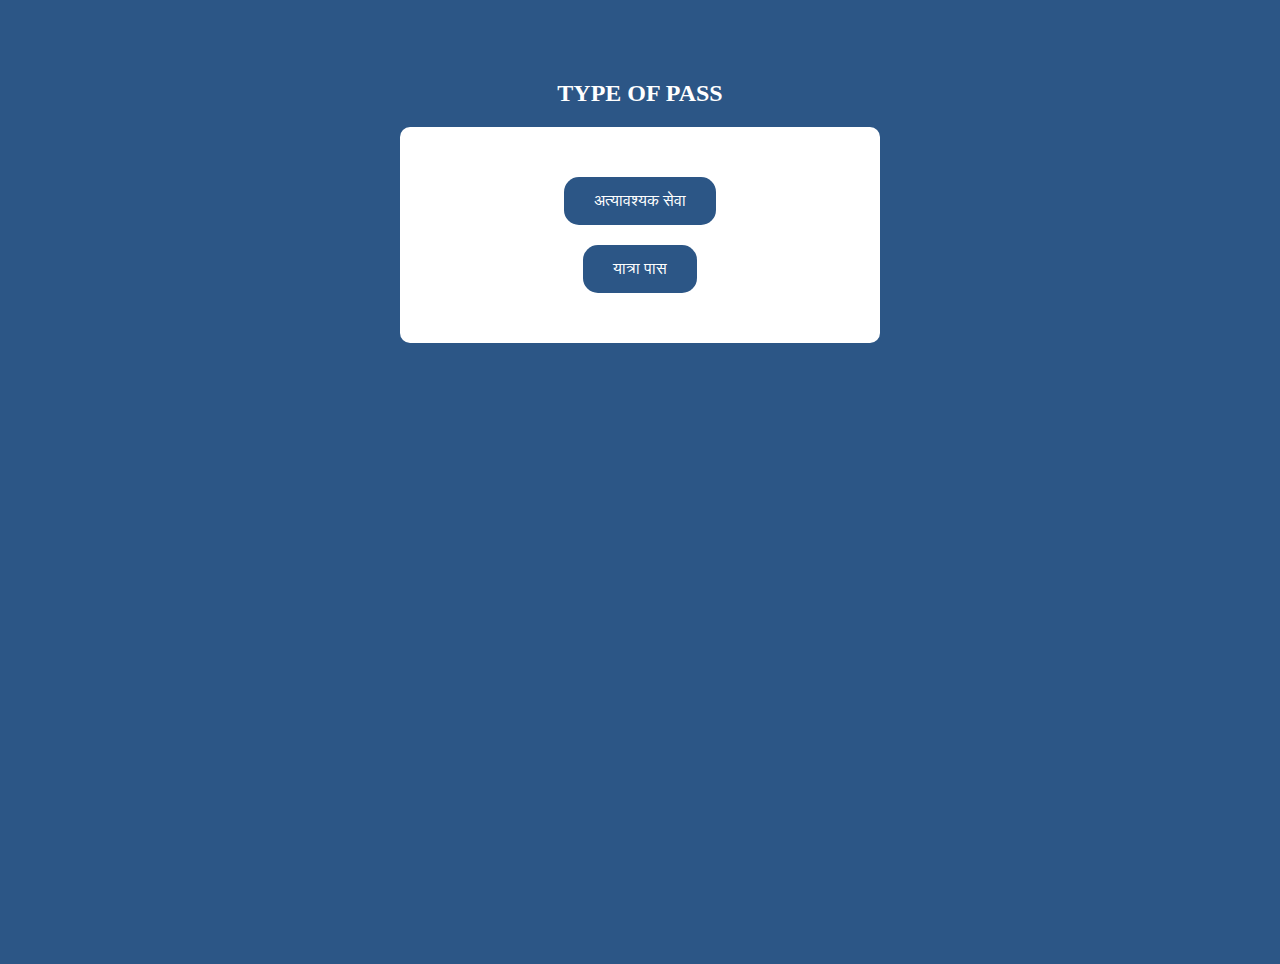
<file: apply/apply.html>
<!DOCTYPE html>
<html lang="en">
<head>
    <meta charset="UTF-8">
    <meta name="viewport" content="width=device-width, initial-scale=1.0">
    <title>Webpage with Buttons</title>
    <style>
        body {
            margin: 0;
            padding: 0;
            display: flex;
            flex-direction: column;
            align-items: center;
            justify-content:flex-start;
            margin-top: 5%;
            height: 100vh;
            background-color: #2c5686; /* Blue background */
        }

        .heading {
            font-size: 24px;
            color: #fff; /* White text color */
            margin-bottom: 20px;
        }

        .button-container {
            display: flex;
            flex-direction: column;
            align-items: center;
            background-color: #fff; /* White container background color */
            width: 80%; /* 80% width of the page */
            max-width: 400px; /* Set a maximum width for the container */
            padding: 40px; /* Padding inside the container */
            border-radius: 10px;
        }

        .button {
            padding: 15px 30px;
            background-color: #2c5686; /* Blue button background color */
            color: #fff; /* Button text color */
            border: none;
            border-radius: 15px;
            cursor: pointer;
            text-decoration: none; /* Remove underline from text */
            transition: background-color 0.3s;
            text-align: center;
            margin: 10px 0; /* Add some spacing between buttons */
        }

        .button:hover {
            background-color: #1d6fa5; /* Darker blue on hover */
        }
    </style>
</head>
<body>
    <h1 class="heading">TYPE OF PASS</h1>
    <div class="button-container">
        <a href="../passtype/emg.html" class="button">अत्यावश्यक सेवा</a>
        <a href="../passtype/Tpass.html" class="button">यात्रा पास</a>
    </div>
</body>
</html>
</file>
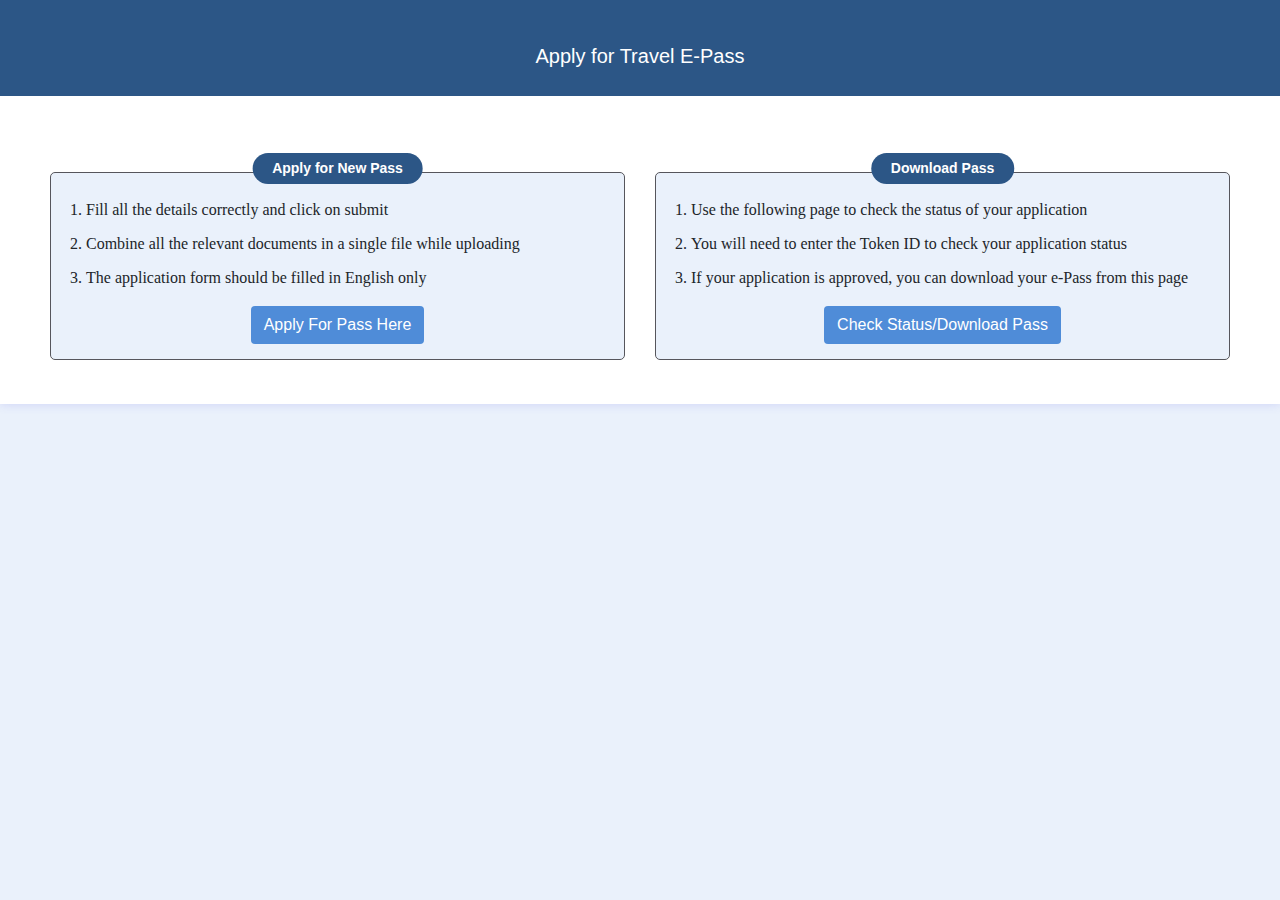
<file: apply/user.html>
<!DOCTYPE html>
<html lang="en">

<head>
    <meta charset="UTF-8">
    <meta name="viewport" content="width=device-width, initial-scale=1.0">
    <title>User</title>

    <!-- Include Bootstrap CSS -->
    <link rel="stylesheet" href="https://maxcdn.bootstrapcdn.com/bootstrap/4.5.2/css/bootstrap.min.css">

    <style>
     @media (min-width: 808px) {
    .row.text-center {
        margin-left: 20px; /* Adjust the value according to your preference */
        margin-right: 20px; /* Adjust the value according to your preference */
    }
}

@media (max-width: 767px) {
    .row.text-center {
        margin-left: 0;
        margin-right: 0;
    }
}
        ol,
        li,
        h6 {
            font-family: Calibri;
            font-size: 12pt;
            text-align: left;
        }

        html {
            background-color: #eaf1fb;
        }

        body {
            background-color: #e1efff;
            width: 100%;
            margin: 0;
            padding: 0;
        }

        #row1 {
            background-color: #2c5686;
            text-align: center;
            padding: 20px;
        }

        .custom {
            border: 1px solid #56565c;
            border-radius: 5px;
            padding: 15px;
            background-color: #eaf1fb;
            margin: 20px 0;
            position: relative;
        }

        .custom b {
            font-size: 14px;
            display: block;
            text-align: center;
            background-color: #2c5686;
            color: #fff;
            padding: 5px 20px;
            border-radius: 20px;
            position: absolute;
            top: -20px;
            left: 50%;
            transform: translateX(-50%);
        }

        .custom ol {
            list-style-type: decimal;
            padding-left: 20px;
        }

        .custom ol li {
            margin: 10px 0;
        }

        .animate__animated.animate__flash {
            animation: flash 1s infinite;
        }

        .btn:hover {
            background-color: #2c5686;
            color: #fff;
            transition: 0.3s;
        }

        .btn {
            background-color: #4f8cd8;
            color: white;
        }

        .container-fluid {
            box-shadow: 0px 0px 10px rgba(91, 84, 232, 0.2);
            background-color: white;
        }
    </style>
</head>

<body>
    <div class="container-fluid">
        
        <div class="row" id="row1">
            <div class="col-12">
                <br>
                <h5 style="color: white;">Apply for Travel E-Pass</h5>
            </div>
        </div>
        <br> <br>
        <div class="row">
           
        </div>
        <div class="row text-center">
            <div class="col-sm-12 col-lg-6 mt-2 mb-4">
                <div class="custom" id="c1">
                    <b>Apply for New Pass</b>
                    <ol>
                        <li>Fill all the details correctly and click on submit</li>
                        <li>Combine all the relevant documents in a single file while uploading</li>
                        <li>The application form should be filled in English only</li>
                      </ol>
                    <div class="maindiv">
                        <a class="btn animate__animated animate__flash" href="./apply.html" role="button">Apply For Pass Here</a>
                    </div>
                </div>
            </div>

            <div class="col-sm-12 col-lg-6 mt-2 mb-3">
                <div class="custom" id="c2">
                    <b>Download Pass</b>
                    <ol>
                        <li>Use the following page to check the status of your application</li>
                        <li>You will need to enter the Token ID to check your application status</li>
                        <li>If your application is approved, you can download your e-Pass from this page</li>
                      </ol>
                    <div class="maindiv">
                        <a class="btn" href="../download/download.html" role="button">Check Status/Download Pass</a>
                    </div>
                </div>
            </div>
        </div>

    </div>

    <!-- Include Bootstrap JS (optional) -->
    <script src="https://code.jquery.com/jquery-3.5.1.slim.min.js"></script>
    <script src="https://cdn.jsdelivr.net/npm/@popperjs/core@2.9.3/dist/umd/popper.min.js"></script>
    <script src="https://maxcdn.bootstrapcdn.com/bootstrap/4.5.2/js/bootstrap.min.js"></script>
</body>

</html>
</file>
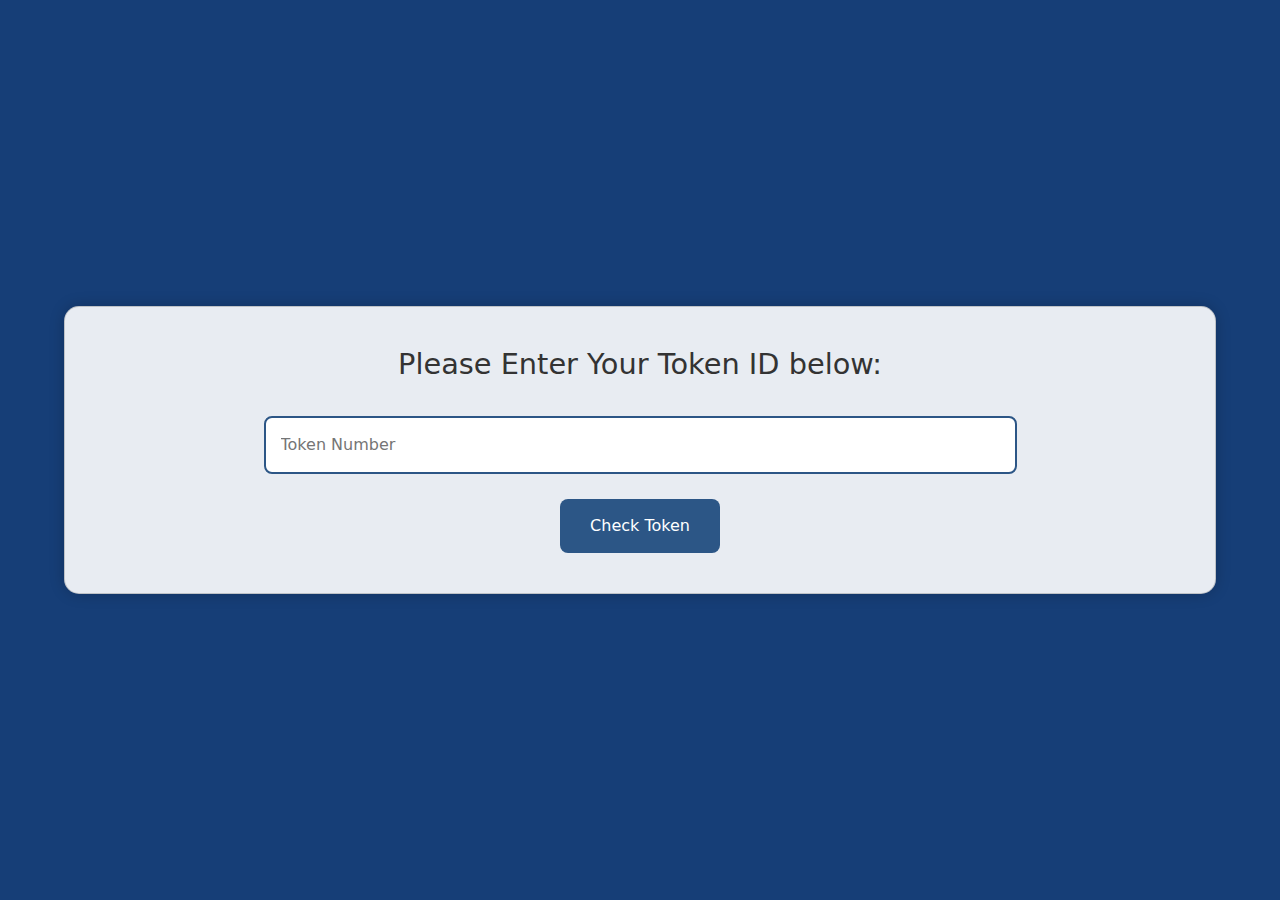
<file: download/download.html>
<!DOCTYPE html>
<html lang="en">
<head>
    <meta charset="UTF-8">
    <meta name="viewport" content="width=device-width, initial-scale=1.0">
    <title>Token Status Checker</title>
    <!-- Bootstrap CSS -->
    <link href="https://cdn.jsdelivr.net/npm/bootstrap@5.3.0/dist/css/bootstrap.min.css" rel="stylesheet">

    <style>
        body {
            margin: 0;
            padding: 0;
            height: 100vh;
            background-color: #163e77; /* Set background color */
            display: flex;
            align-items: center;
            justify-content: center;
        }

        .card {
            width: 90%;
            text-align: center;
            padding: 20px;
            background-color: rgba(255, 255, 255, 0.9);
            border-radius: 15px;
            box-shadow: 0 0 15px rgba(0, 0, 0, 0.2);
            overflow: hidden;
            position: relative;
        }

        .container-fluid {
            width: 70%;
            margin: 20px auto;
        }

        h1 {
            font-size: 1.8em;
            color: #333;
            margin-bottom: 20px;
        }

        .container-row {
            display: flex;
            justify-content: center;
            align-items: center;
            flex-direction: column;
            width: 100%;
        }

        input[type="text"] {
            padding: 15px;
            margin: 15px;
            border: 2px solid #2c5686;
            border-radius: 8px;
            width: 100%;
        }

        input[type="button"] {
            background-color: #2c5686;
            color: white;
            border: none;
            border-radius: 8px;
            padding: 15px 30px;
            cursor: pointer;
            margin-top: 10px;
        }

        input[type="button"]:hover {
            background-color: #1d6fa5;
        }

        #tokenStatus {
            font-size: 1.5em;
            font-weight: bold;
            margin-top: 20px;
        }

        @media (max-width: 768px) {
            .card {
                width: 100%;
            }

            h1 {
                font-size: 1.5em;
            }

            input[type="text"] {
                padding: 10px;
                margin: 10px;
            }

            input[type="button"] {
                padding: 10px 20px;
            }
        }
    </style>
</head>
<body>

    <div class="card">

        <div class="container-fluid">

            <h1>Please Enter Your Token ID below:</h1>
            <div id="tokenStatus" class="container-row" style="background-color: #e3ebf6;">
                <!-- Token status will be displayed here -->
            </div>
            <div class="container-row">
                <input type="text" id="token" placeholder="Token Number" required>
                <input type="button" value="Check Token" id="checkTokenButton">
            </div>

        </div>

    </div>

    <script src="https://code.jquery.com/jquery-3.5.1.slim.min.js"></script>
    <script src="https://cdn.jsdelivr.net/npm/@popperjs/core@2.11.6/dist/umd/popper.min.js"></script>
    <script src="https://cdn.jsdelivr.net/npm/bootstrap@5.3.0/dist/js/bootstrap.min.js"></script>
    <script>
        document.getElementById("checkTokenButton").addEventListener("click", function () {
            var token = document.getElementById("token").value;
            var tokenStatusElement = document.getElementById("tokenStatus");
        
            if (token.trim() === '') {
                tokenStatusElement.innerHTML = "Please enter a token.";
                return;
            }
        
            // Make an AJAX request to check the token
            var xhr = new XMLHttpRequest();
            xhr.open('GET', 'download.php?token=' + token, true);
        
            xhr.onload = function () {
                if (xhr.status === 200) {
                    tokenStatusElement.innerHTML = xhr.responseText;
                } else {
                    console.log("HTTP Status: " + xhr.status);
                    console.log("Response: " + xhr.responseText); // Log the response
                    tokenStatusElement.innerHTML = "Error checking the token.";
                }
            };
        
            xhr.send();
        });
    </script>

</body>
</html>
</file>
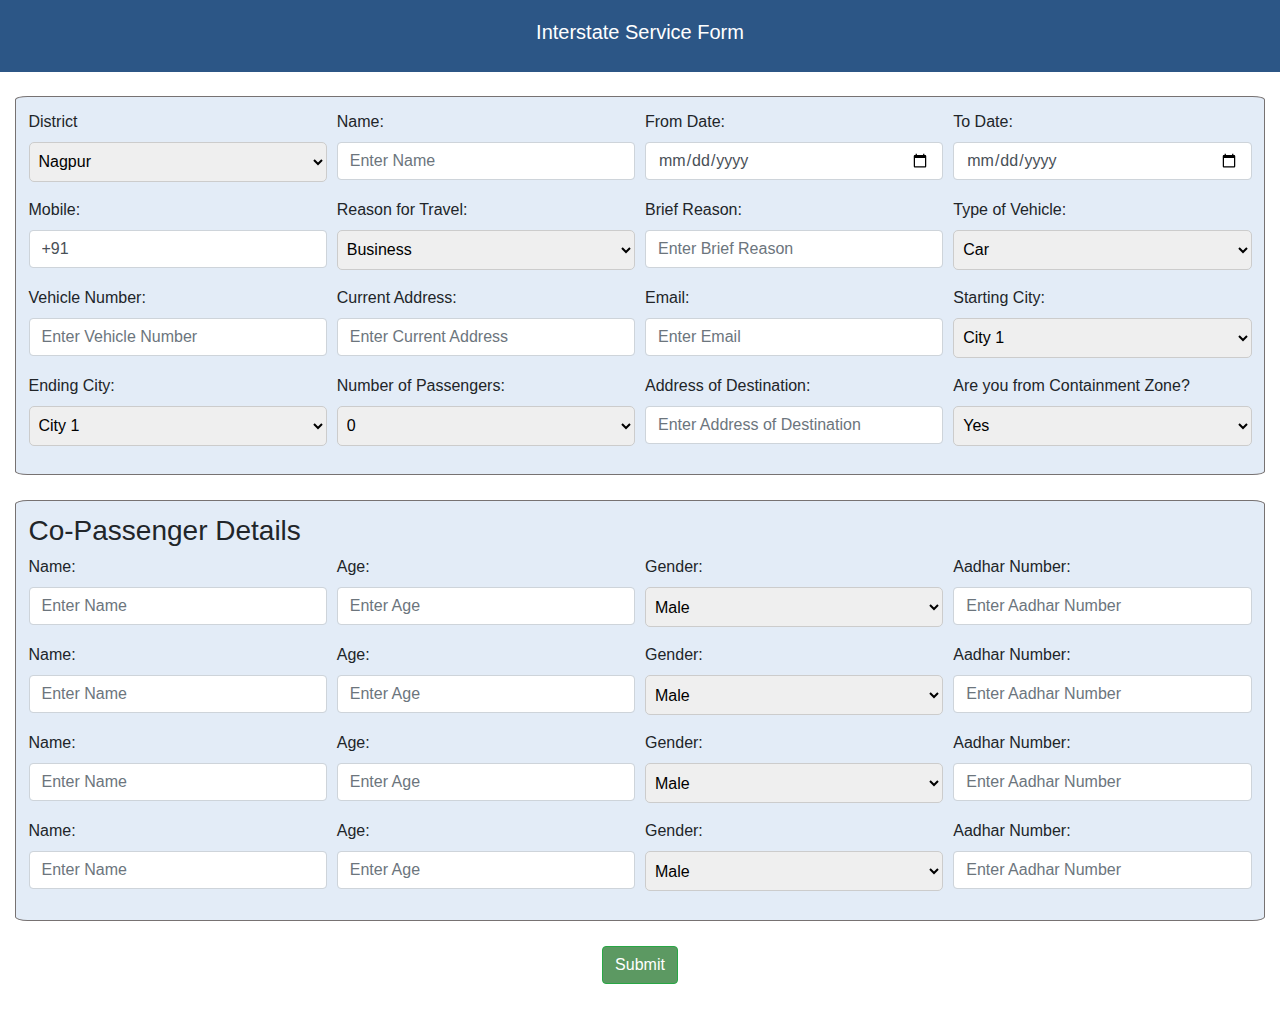
<file: form/n1.html>
<!DOCTYPE html>
<html lang="en">

<head>
    <meta charset="UTF-8">
    <meta name="viewport" content="width=device-width, initial-scale=1.0">
    <title>User</title>

    <!-- Include Bootstrap CSS -->
    <link rel="stylesheet" href="https://maxcdn.bootstrapcdn.com/bootstrap/4.5.2/css/bootstrap.min.css">

    <style>
        /* Apply consistent styling for select and input elements */
        select,
        input,
        textarea {
            width: 100%;
            height: 40px;
            padding: 5px;
            border: 1px solid #ccc;
            border-radius: 5px;
            font-size: 16px;
            text-align: left;
        }

        ol,
        li,
        h6 {
            font-family: Calibri;
            font-size: 12pt;
            text-align: left;
        }

        html {
            background-color: #eaf1fb;
        }

        body {
            background-color: #e1efff;
            width: 100%;
            margin: 0;
            padding: 0;
        }

        #row1 {
            background-color: #2c5686;
            text-align: center;
            padding: 20px;
        }

        .custom {
            border: 1px solid #56565c;
            border-radius: 5px;
            padding: 15px;
            background-color: #eaf1fb;
            margin: 20px 0;
            position: relative;
        }

        .custom b {
            font-size: 14px;
            display: block;
            text-align: center;
            background-color: #2c5686;
            color: #fff;
            padding: 5px 20px;
            border-radius: 20px;
            position: absolute;
            top: -20px;
            left: 50%;
            transform: translateX(-50%);
        }

        .custom ol {
            list-style-type: decimal;
            padding-left: 20px;
        }

        .custom ol li {
            margin: 10px 0;
        }

        .animate__animated.animate__flash {
            animation: flash 1s infinite;
        }

        .btn:hover {
            background-color: #ed1405;
            color: #fff;
            transition: 0.3s;
        }

        .btn {
            background-color: #5c9962;
            color: white;
        }

        .container-fluid {
            box-shadow: 0px 0px 10px rgba(91, 84, 232, 0.2);
            background-color: white;
        }

        .form-section {
            margin-left: 0%;
            margin-right: 0%;
            margin-bottom: 2%;
            border: 1px solid rgb(119, 114, 114);
            background-color: #e3ecf7;
            padding: 1%;
            border-radius: 1%;
        }

        /* 4-column grid layout on larger screens */
        @media (min-width: 992px) {
            .form-group .mb-3 {
                flex: 0 0 22%;
                max-width: 22%;
            }
        }

    </style>
</head>

<body>
    <div class="container-fluid">
        <div class="row" id="row1">
            <div class="col-12">
                <h5 style="color: white;">Interstate Service Form</h5>
            </div>
        </div>
        <br>
        <div class="form-section">
            <form action="n1.php" method="POST">
                <div class="form-row">
                    <!-- First Column -->
                    <div class="form-group col-md-3">
                        <label for="district" class="form-label">District</label>
                        <select id="district" name="district" class="form-select">
                            <option value="nagpur">Nagpur</option>
                            <option value="pune">Pune</option>
                            <!-- Add more district options -->
                        </select>
                    </div>
                    <!-- Second Column -->
                    <div class="form-group col-md-3">
                        <label for="name" class="form-label">Name:</label>
                        <input type="text" name="name" id="name" class="form-control" placeholder="Enter Name">
                    </div>
                    <!-- Third Column -->
                    <div class="form-group col-md-3">
                        <label for="from_date" class="form-label">From Date:</label>
                        <input type="date" name="from_date" id="from_date" class="form-control">
                    </div>
                    <!-- Fourth Column -->
                    <div class="form-group col-md-3">
                        <label for="to_date" class="form-label">To Date:</label>
                        <input type="date" name="to_date" id="to_date" class="form-control">
                    </div>
                </div>

                <!-- Second Row -->
                <div class="form-row">
                    <div class="form-group col-md-3">
                        <label for="mobile" class="form-label">Mobile:</label>
                        <input type="tel" name="mobile" id="mobile" class="form-control" placeholder="+91" value="+91">
                    </div>
                    <div class="form-group col-md-3">
                        <label for="reason_for_travel" class="form-label">Reason for Travel:</label>
                        <select name="reason_for_travel" id="reason_for_travel" class="form-select">
                            <option value="business">Business</option>
                            <option value="medical">Medical</option>
                            <option value="personal">Personal</option>
                        </select>
                    </div>
                    <div class="form-group col-md-3">
                        <label for="brief_reason" class="form-label">Brief Reason:</label>
                        <input type="text" name="brief_reason" id="brief_reason" class="form-control" placeholder="Enter Brief Reason">
                    </div>
                    <div class="form-group col-md-3">
                        <label for="type_of_vehicle" class="form-label">Type of Vehicle:</label>
                        <select name="type_of_vehicle" id="type_of_vehicle" class="form-select">
                            <option value="car">Car</option>
                            <option value="bike">Bike</option>
                            <option value="bus">Bus</option>
                        </select>
                    </div>
                </div>

                <!-- Third Row -->
                <div class="form-row">
                    <div class="form-group col-md-3">
                        <label for="vehicle_num" class="form-label">Vehicle Number:</label>
                        <input type="text" name="vehicle_num" id="vehicle_num" class="form-control" placeholder="Enter Vehicle Number">
                    </div>
                    <div class="form-group col-md-3">
                        <label for="current_address" class="form-label">Current Address:</label>
                        <input type="text" name="current_address" id="current_address" class="form-control" placeholder="Enter Current Address">
                    </div>
                    <div class="form-group col-md-3">
                        <label for="email" class="form-label">Email:</label>
                        <input type="email" name="email" id="email" class="form-control" placeholder="Enter Email">
                    </div>
                    <div class="form-group col-md-3">
                        <label for="starting_city" class="form-label">Starting City:</label>
                        <select name="starting_city" id="starting_city" class="form-select">
                            <option value="city1">City 1</option>
                            <option value="city2">City 2</option>
                            <option value="city3">City 3</option>
                        </select>
                    </div>
                </div>

                <!-- Fourth Row -->
                <div class="form-row">
                    <div class="form-group col-md-3">
                        <label for="ending_city" class="form-label">Ending City:</label>
                        <select name="ending_city" id="ending_city" class="form-select">
                            <option value="city1">City 1</option>
                            <option value="city2">City 2</option>
                            <option value="city3">City 3</option>
                        </select>
                    </div>
                    <div class="form-group col-md-3">
                        <label for="num_of_passengers" class="form-label">Number of Passengers:</label>
                        <select name="num_of_passengers" id="num_of_passengers" class="form-select">
                            <option value="0">0</option>
                            <option value="1">1</option>
                            <option value="2">2</option>
                            <option value="3">3</option>
                            <option value="4">4</option>
                        </select>
                    </div>
                    <div class="form-group col-md-3">
                        <label for="address_of_destination" class="form-label">Address of Destination:</label>
                        <input type="text" name="address_of_destination" id="address_of_destination" class="form-control" placeholder="Enter Address of Destination">
                    </div>
                    <div class="form-group col-md-3">
                        <label for="containment_zone" class="form-label">Are you from Containment Zone?</label>
                        <select name="containment_zone" id="containment_zone" class="form-select">
                            <option value="yes">Yes</option>
                            <option value="no">No</option>
                        </select>
                    </div>
                </div>
            </form>
            </div>
            <div class="form-section">
                <!-- Co-Passenger Details -->
                <h3 class="center-heading">Co-Passenger Details</h3>

                <!-- Co-Passenger Row 1 -->
                <div class="form-row">
                    <div class="form-group col-md-3">
                        <label for="passenger1_name" class="form-label">Name:</label>
                        <input type="text" name="passenger1_name" id="passenger1_name" class="form-control" placeholder="Enter Name">
                    </div>
                    <div class="form-group col-md-3">
                        <label for="passenger1_age" class="form-label">Age:</label>
                        <input type="number" name="passenger1_age" id="passenger1_age" class="form-control" placeholder="Enter Age">
                    </div>
                    <div class="form-group col-md-3">
                        <label for="passenger1_gender" class="form-label">Gender:</label>
                        <select name="passenger1_gender" id="passenger1_gender" class="form-select">
                            <option value="male">Male</option>
                            <option value="female">Female</option>
                            <option value="other">Other</option>
                        </select>
                    </div>
                    <div class="form-group col-md-3">
                        <label for="passenger1_aadhar" class="form-label">Aadhar Number:</label>
                        <input type="text" name="passenger1_aadhar" id="passenger1_aadhar" class="form-control" placeholder="Enter Aadhar Number">
                    </div>
                </div>

                <!-- Co-Passenger Row 2 -->
                <div class="form-row">
                    <div class="form-group col-md-3">
                        <label for="passenger2_name" class="form-label">Name:</label>
                        <input type="text" name="passenger2_name" id="passenger2_name" class="form-control" placeholder="Enter Name">
                    </div>
                    <div class="form-group col-md-3">
                        <label for="passenger2_age" class="form-label">Age:</label>
                        <input type="number" name="passenger2_age" id="passenger2_age" class="form-control" placeholder="Enter Age">
                    </div>
                    <div class="form-group col-md-3">
                        <label for="passenger2_gender" class="form-label">Gender:</label>
                        <select name="passenger2_gender" id="passenger2_gender" class="form-select">
                            <option value="male">Male</option>
                            <option value="female">Female</option>
                            <option value="other">Other</option>
                        </select>
                    </div>
                    <div class="form-group col-md-3">
                        <label for="passenger2_aadhar" class="form-label">Aadhar Number:</label>
                        <input type="text" name="passenger2_aadhar" id="passenger2_aadhar" class="form-control" placeholder="Enter Aadhar Number">
                    </div>
                </div>

                <!-- Co-Passenger Row 3 -->
                <div class="form-row">
                    <div class="form-group col-md-3">
                        <label for="passenger3_name" class="form-label">Name:</label>
                        <input type="text" name="passenger3_name" id="passenger3_name" class="form-control" placeholder="Enter Name">
                    </div>
                    <div class="form-group col-md-3">
                        <label for="passenger3_age" class="form-label">Age:</label>
                        <input type="number" name="passenger3_age" id="passenger3_age" class="form-control" placeholder="Enter Age">
                    </div>
                    <div class="form-group col-md-3">
                        <label for="passenger3_gender" class="form-label">Gender:</label>
                        <select name="passenger3_gender" id="passenger3_gender" class="form-select">
                            <option value="male">Male</option>
                            <option value="female">Female</option>
                            <option value="other">Other</option>
                        </select>
                    </div>
                    <div class="form-group col-md-3">
                        <label for="passenger3_aadhar" class="form-label">Aadhar Number:</label>
                        <input type="text" name="passenger3_aadhar" id="passenger3_aadhar" class="form-control" placeholder="Enter Aadhar Number">
                    </div>
                </div>

                <!-- Co-Passenger Row 4 -->
                <div class="form-row">
                    <div class="form-group col-md-3">
                        <label for="passenger4_name" class="form-label">Name:</label>
                        <input type="text" name="passenger4_name" id="passenger4_name" class="form-control" placeholder="Enter Name">
                    </div>
                    <div class="form-group col-md-3">
                        <label for="passenger4_age" class="form-label">Age:</label>
                        <input type="number" name="passenger4_age" id="passenger4_age" class="form-control" placeholder="Enter Age">
                    </div>
                    <div class="form-group col-md-3">
                        <label for="passenger4_gender" class="form-label">Gender:</label>
                        <select name="passenger4_gender" id="passenger4_gender" class="form-select">
                            <option value="male">Male</option>
                            <option value="female">Female</option>
                            <option value="other">Other</option>
                        </select>
                    </div>
                    <div class="form-group col-md-3">
                        <label for="passenger4_aadhar" class="form-label">Aadhar Number:</label>
                        <input type="text" name="passenger4_aadhar" id="passenger4_aadhar" class="form-control" placeholder="Enter Aadhar Number">
                    </div>
                </div>

                
            </form>
          
        </div>
        <div class="text-center" method="POST">
            <button type="submit" class="btn btn-success btn-submit" id="submit">Submit</button>
        </div>
        <br> <br>
       

        <!-- Include Bootstrap JS (optional) -->
        <script src="https://code.jquery.com/jquery-3.5.1.slim.min.js"></script>
        <script src="https://cdn.jsdelivr.net/npm/@popperjs/core@2.9.3/dist/umd/popper.min.js"></script>
        <script src="https://maxcdn.bootstrapcdn.com/bootstrap/4.5.2/js/bootstrap.min.js"></script>

    </body>

</html>
</file>
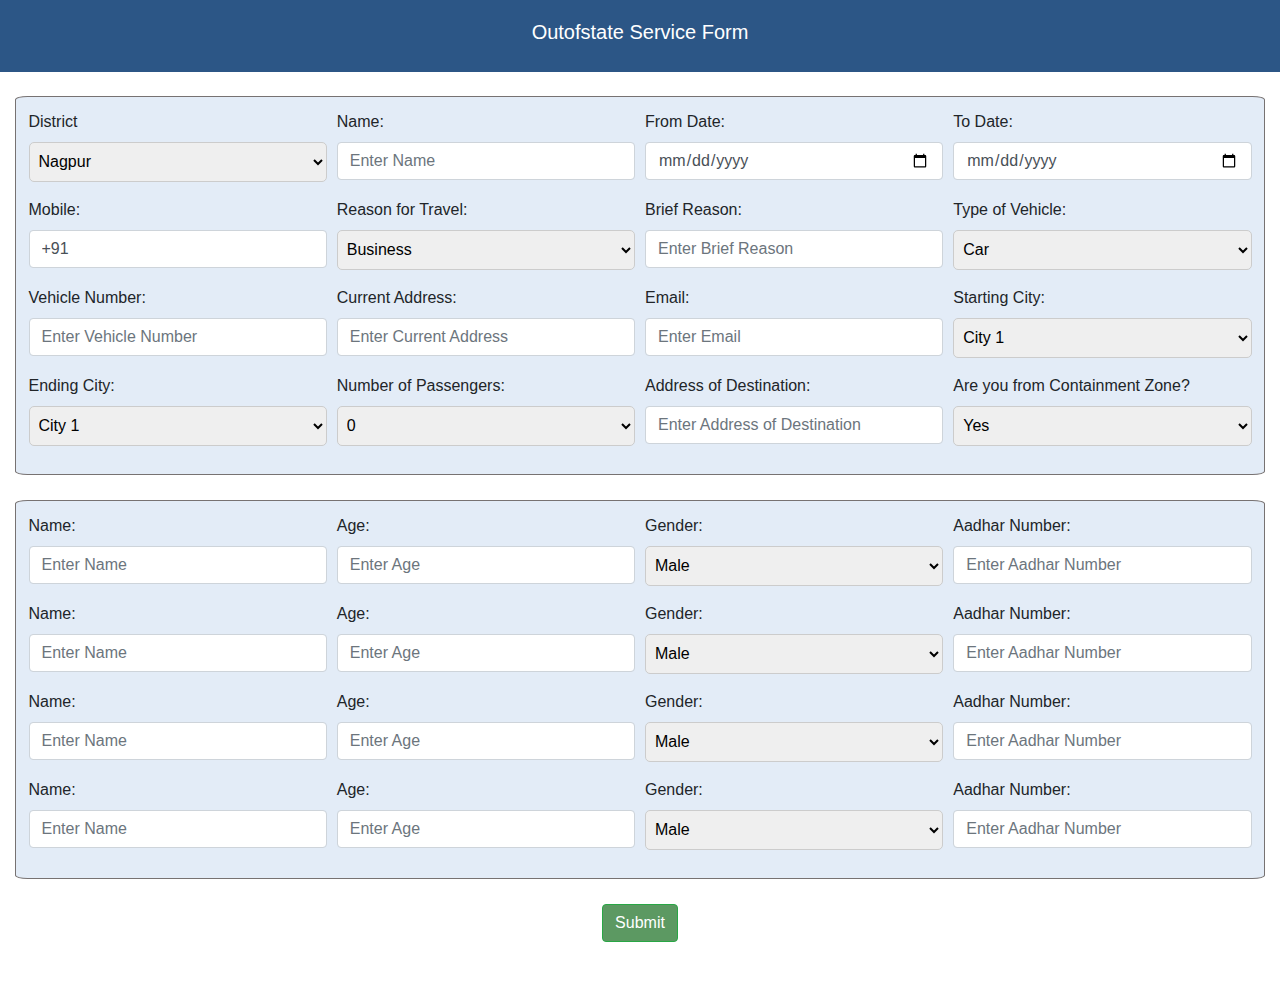
<file: form/y1.html>
<!DOCTYPE html>
<html lang="en">

<head>
    <meta charset="UTF-8">
    <meta name="viewport" content="width=device-width, initial-scale=1.0">
    <title>User</title>

    <!-- Include Bootstrap CSS -->
    <link rel="stylesheet" href="https://maxcdn.bootstrapcdn.com/bootstrap/4.5.2/css/bootstrap.min.css">

    <style>
        /* Apply consistent styling for select and input elements */
        select,
        input,
        textarea {
            width: 100%;
            height: 40px;
            padding: 5px;
            border: 1px solid #ccc;
            border-radius: 5px;
            font-size: 16px;
            text-align: left;
        }

        ol,
        li,
        h6 {
            font-family: Calibri;
            font-size: 12pt;
            text-align: left;
        }

        html {
            background-color: #eaf1fb;
        }

        body {
            background-color: #e1efff;
            width: 100%;
            margin: 0;
            padding: 0;
        }

        #row1 {
            background-color: #2c5686;
            text-align: center;
            padding: 20px;
        }

        .custom {
            border: 1px solid #56565c;
            border-radius: 5px;
            padding: 15px;
            background-color: #eaf1fb;
            margin: 20px 0;
            position: relative;
        }

        .custom b {
            font-size: 14px;
            display: block;
            text-align: center;
            background-color: #2c5686;
            color: #fff;
            padding: 5px 20px;
            border-radius: 20px;
            position: absolute;
            top: -20px;
            left: 50%;
            transform: translateX(-50%);
        }

        .custom ol {
            list-style-type: decimal;
            padding-left: 20px;
        }

        .custom ol li {
            margin: 10px 0;
        }

        .animate__animated.animate__flash {
            animation: flash 1s infinite;
        }

        .btn:hover {
            background-color: #ed1405;
            color: #fff;
            transition: 0.3s;
        }

        .btn {
            background-color: #5c9962;
            color: white;
        }

        .container-fluid {
            box-shadow: 0px 0px 10px rgba(91, 84, 232, 0.2);
            background-color: white;
        }

        .form-section {
            margin-left: 0%;
            margin-right: 0%;
            margin-bottom: 2%;
            border: 1px solid rgb(119, 114, 114);
            background-color: #e3ecf7;
            padding: 1%;
            border-radius: 1%;
        }

    </style>
</head>

<body>
    <div class="container-fluid">
        <div class="row" id="row1">
            <div class="col-12">
                <h5 style="color: white;">Outofstate Service Form</h5>
            </div>
        </div>
        <br>
        <div class="form-section">
           
        <form action="y1.php" method="POST">
            <!-- First Row -->
            <div class="form-row">
                <div class="form-group col-md-3">
                    <label for="district" class="form-label">District</label>
                    <select id="district" name="district" class="form-select">
                        <option value="nagpur">Nagpur</option>
                        <option value="pune">Pune</option>
                        <!-- Add more district options -->
                    </select>
                </div>
                <div class="form-group col-md-3">
                    <label for="name" class="form-label">Name:</label>
                    <input type="text" name="name" id="name" class="form-control" placeholder="Enter Name">
                </div>
                <div class="form-group col-md-3">
                    <label for="from_date" class="form-label">From Date:</label>
                    <input type="date" name="from_date" id="from_date" class="form-control">
                </div>
                <div class="form-group col-md-3">
                    <label for="to_date" class="form-label">To Date:</label>
                    <input type="date" name="to_date" id="to_date" class="form-control">
                </div>
            </div>

            <!-- Second Row -->
            <div class="form-row">
                <div class="form-group col-md-3">
                    <label for="mobile" class="form-label">Mobile:</label>
                    <input type="tel" name="mobile" id="mobile" class="form-control" placeholder="+91" value="+91">
                </div>
                <div class="form-group col-md-3">
                    <label for="reason_for_travel" class="form-label">Reason for Travel:</label>
                    <select name="reason_for_travel" id="reason_for_travel" class="form-select">
                        <option value="business">Business</option>
                        <option value="medical">Medical</option>
                        <option value="personal">Personal</option>
                    </select>
                </div>
                <div class="form-group col-md-3">
                    <label for="brief_reason" class="form-label">Brief Reason:</label>
                    <input type="text" name="brief_reason" id="brief_reason" class="form-control" placeholder="Enter Brief Reason">
                </div>
                <div class="form-group col-md-3">
                    <label for="type_of_vehicle" class="form-label">Type of Vehicle:</label>
                    <select name="type_of_vehicle" id="type_of_vehicle" class="form-select">
                        <option value="car">Car</option>
                        <option value="bike">Bike</option>
                        <option value="bus">Bus</option>
                    </select>
                </div>
            </div>

            <!-- Third Row -->
            <div class="form-row">
                <div class="form-group col-md-3">
                    <label for="vehicle_num" class="form-label">Vehicle Number:</label>
                    <input type="text" name="vehicle_num" id="vehicle_num" class="form-control" placeholder="Enter Vehicle Number">
                </div>
                <div class="form-group col-md-3">
                    <label for="current_address" class="form-label">Current Address:</label>
                    <input type="text" name="current_address" id="current_address" class="form-control" placeholder="Enter Current Address">
                </div>
                <div class="form-group col-md-3">
                    <label for="email" class="form-label">Email:</label>
                    <input type="email" name="email" id="email" class="form-control" placeholder="Enter Email">
                </div>
                <div class="form-group col-md-3">
                    <label for="starting_city" class="form-label">Starting City:</label>
                    <select name="starting_city" id="starting_city" class="form-select">
                        <option value="city1">City 1</option>
                        <option value="city2">City 2</option>
                        <option value="city3">City 3</option>
                    </select>
                </div>
            </div>

            <!-- Fourth Row -->
            <div class="form-row">
                <div class="form-group col-md-3">
                    <label for="ending_city" class="form-label">Ending City:</label>
                    <select name="ending_city" id="ending_city" class="form-select">
                        <option value="city1">City 1</option>
                        <option value="city2">City 2</option>
                        <option value="city3">City 3</option>
                    </select>
                </div>
                <div class="form-group col-md-3">
                    <label for="num_of_passengers" class="form-label">Number of Passengers:</label>
                    <select name="num_of_passengers" id="num_of_passengers" class="form-select">
                        <option value="0">0</option>
                        <option value="1">1</option>
                        <option value="2">2</option>
                        <option value="3">3</option>
                        <option value="4">4</option>
                    </select>
                </div>
                <div class="form-group col-md-3">
                    <label for="address_of_destination" class="form-label">Address of Destination:</label>
                    <input type="text" name="address_of_destination" id="address_of_destination" class="form-control" placeholder="Enter Address of Destination">
                </div>
                <div class="form-group col-md-3">
                    <label for="containment_zone" class="form-label">Are you from Containment Zone?</label>
                    <select name="containment_zone" id="containment_zone" class="form-select">
                        <option value="yes">Yes</option>
                        <option value="no">No</option>
                    </select>
                </div>
            </div>
        </div>
            <!-- Co-Passenger Details -->
            <div class="form-section">
                <!-- Co-Passenger Row 1 -->
<div class="form-row">
    <div class="form-group col-md-3">
        <label for="passenger1_name" class="form-label">Name:</label>
        <input type="text" name="passenger1_name" id="passenger1_name" class="form-control" placeholder="Enter Name">
    </div>
    <div class="form-group col-md-3">
        <label for="passenger1_age" class="form-label">Age:</label>
        <input type="number" name="passenger1_age" id="passenger1_age" class="form-control" placeholder="Enter Age">
    </div>
    <div class="form-group col-md-3">
        <label for="passenger1_gender" class="form-label">Gender:</label>
        <select name="passenger1_gender" id="passenger1_gender" class="form-select">
            <option value="male">Male</option>
            <option value="female">Female</option>
            <option value="other">Other</option>
        </select>
    </div>
    <div class="form-group col-md-3">
        <label for="passenger1_aadhar" class="form-label">Aadhar Number:</label>
        <input type="text" name="passenger1_aadhar" id="passenger1_aadhar" class="form-control" placeholder="Enter Aadhar Number">
    </div>
</div>

<!-- Co-Passenger Row 2 -->
<div class="form-row">
    <div class="form-group col-md-3">
        <label for="passenger2_name" class="form-label">Name:</label>
        <input type="text" name="passenger2_name" id="passenger2_name" class="form-control" placeholder="Enter Name">
    </div>
    <div class="form-group col-md-3">
        <label for="passenger2_age" class="form-label">Age:</label>
        <input type="number" name="passenger2_age" id="passenger2_age" class="form-control" placeholder="Enter Age">
    </div>
    <div class="form-group col-md-3">
        <label for="passenger2_gender" class="form-label">Gender:</label>
        <select name="passenger2_gender" id="passenger2_gender" class="form-select">
            <option value="male">Male</option>
            <option value="female">Female</option>
            <option value="other">Other</option>
        </select>
    </div>
    <div class="form-group col-md-3">
        <label for="passenger2_aadhar" class="form-label">Aadhar Number:</label>
        <input type="text" name="passenger2_aadhar" id="passenger2_aadhar" class="form-control" placeholder="Enter Aadhar Number">
    </div>
</div>

<!-- Co-Passenger Row 3 -->
<div class="form-row">
    <div class="form-group col-md-3">
        <label for="passenger3_name" class="form-label">Name:</label>
        <input type="text" name="passenger3_name" id="passenger3_name" class="form-control" placeholder="Enter Name">
    </div>
    <div class="form-group col-md-3">
        <label for="passenger3_age" class="form-label">Age:</label>
        <input type="number" name="passenger3_age" id="passenger3_age" class="form-control" placeholder="Enter Age">
    </div>
    <div class="form-group col-md-3">
        <label for="passenger3_gender" class="form-label">Gender:</label>
        <select name="passenger3_gender" id="passenger3_gender" class="form-select">
            <option value="male">Male</option>
            <option value="female">Female</option>
            <option value="other">Other</option>
        </select>
    </div>
    <div class="form-group col-md-3">
        <label for="passenger3_aadhar" class="form-label">Aadhar Number:</label>
        <input type="text" name="passenger3_aadhar" id="passenger3_aadhar" class="form-control" placeholder="Enter Aadhar Number">
    </div>
</div>

<!-- Co-Passenger Row 4 -->
<div class="form-row">
    <div class="form-group col-md-3">
        <label for="passenger4_name" class="form-label">Name:</label>
        <input type="text" name="passenger4_name" id="passenger4_name" class="form-control" placeholder="Enter Name">
    </div>
    <div class="form-group col-md-3">
        <label for="passenger4_age" class="form-label">Age:</label>
        <input type="number" name="passenger4_age" id="passenger4_age" class="form-control" placeholder="Enter Age">
    </div>
    <div class="form-group col-md-3">
        <label for="passenger4_gender" class="form-label">Gender:</label>
        <select name="passenger4_gender" id="passenger4_gender" class="form-select">
            <option value="male">Male</option>
            <option value="female">Female</option>
            <option value="other">Other</option>
        </select>
    </div>
    <div class="form-group col-md-3">
        <label for="passenger4_aadhar" class="form-label">Aadhar Number:</label>
        <input type="text" name="passenger4_aadhar" id="passenger4_aadhar" class="form-control" placeholder="Enter Aadhar Number">
    </div>
</div>

            </div>

            <div class="text-center">
                <button type="submit" class="btn btn-success btn-submit" id="submit">Submit</button>
            </div>
        </form>
        <br> <br>

        <!-- Include Bootstrap JS (optional) -->
        <script src="https://code.jquery.com/jquery-3.5.1.slim.min.js"></script>
        <script src="https://cdn.jsdelivr.net/npm/@popperjs/core@2.9.3/dist/umd/popper.min.js"></script>
        <script src="https://maxcdn.bootstrapcdn.com/bootstrap/4.5.2/js/bootstrap.min.js"></script>
    </body>

</html>
</file>
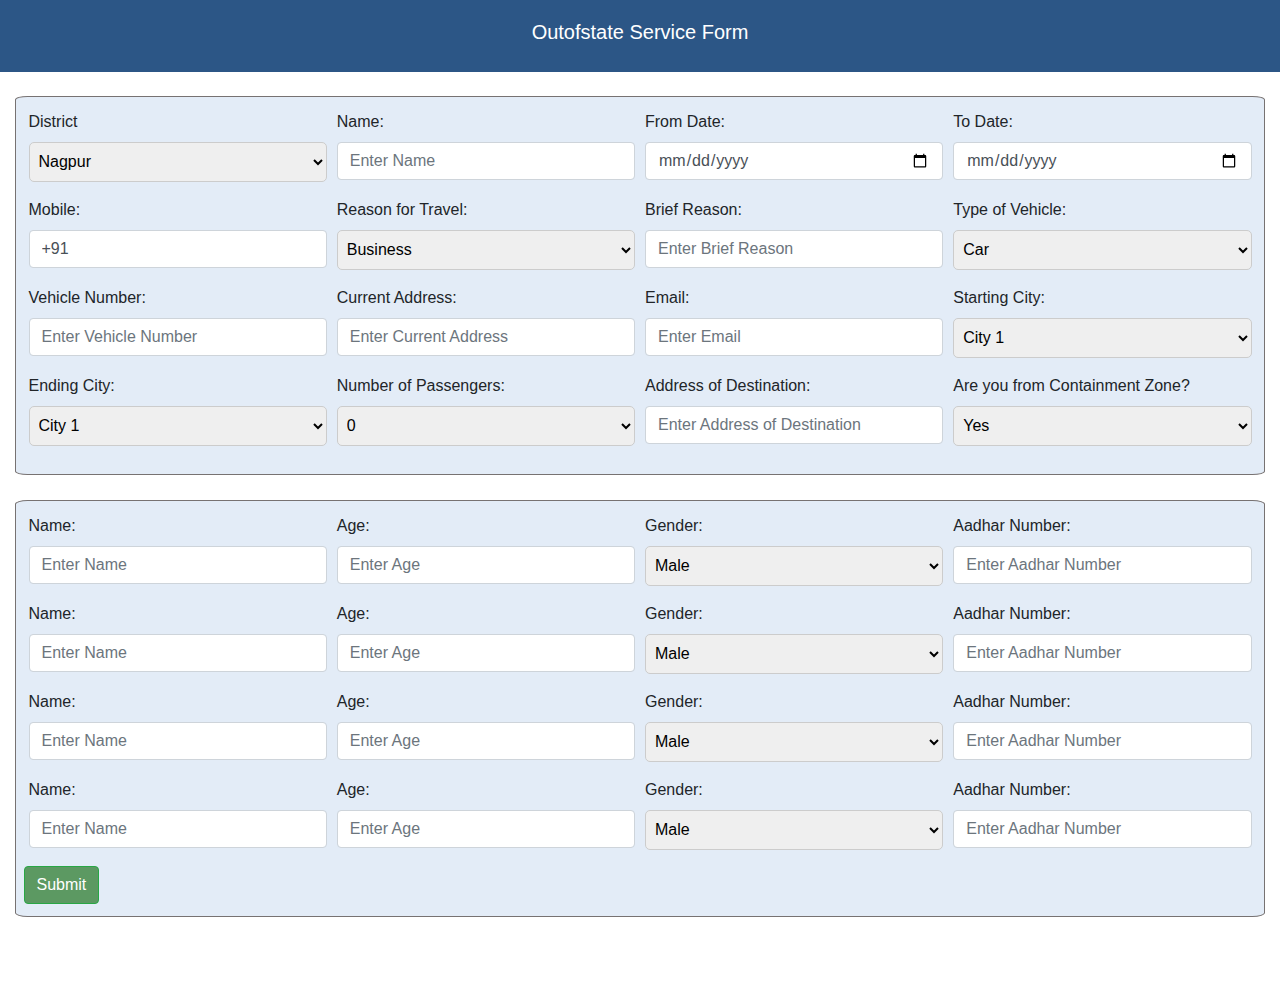
<file: form/y2.html>
<!DOCTYPE html>
<html lang="en">

<head>
    <meta charset="UTF-8">
    <meta name="viewport" content="width=device-width, initial-scale=1.0">
    <title>User</title>

    <!-- Include Bootstrap CSS -->
    <link rel="stylesheet" href="https://maxcdn.bootstrapcdn.com/bootstrap/4.5.2/css/bootstrap.min.css">

    <style>
        /* Apply consistent styling for select and input elements */
        select,
        input,
        textarea {
            width: 100%;
            height: 40px;
            padding: 5px;
            border: 1px solid #ccc;
            border-radius: 5px;
            font-size: 16px;
            text-align: left;
        }

        ol,
        li,
        h6 {
            font-family: Calibri;
            font-size: 12pt;
            text-align: left;
        }

        html {
            background-color: #eaf1fb;
        }

        body {
            background-color: #e1efff;
            width: 100%;
            margin: 0;
            padding: 0;
        }

        #row1 {
            background-color: #2c5686;
            text-align: center;
            padding: 20px;
        }

        .custom {
            border: 1px solid #56565c;
            border-radius: 5px;
            padding: 15px;
            background-color: #eaf1fb;
            margin: 20px 0;
            position: relative;
        }

        .custom b {
            font-size: 14px;
            display: block;
            text-align: center;
            background-color: #2c5686;
            color: #fff;
            padding: 5px 20px;
            border-radius: 20px;
            position: absolute;
            top: -20px;
            left: 50%;
            transform: translateX(-50%);
        }

        .custom ol {
            list-style-type: decimal;
            padding-left: 20px;
        }

        .custom ol li {
            margin: 10px 0;
        }

        .animate__animated.animate__flash {
            animation: flash 1s infinite;
        }

        .btn:hover {
            background-color: #ed1405;
            color: #fff;
            transition: 0.3s;
        }

        .btn {
            background-color: #5c9962;
            color: white;
        }

        .container-fluid {
            box-shadow: 0px 0px 10px rgba(91, 84, 232, 0.2);
            background-color: white;
        }

        .form-section {
            margin-left: 0%;
            margin-right: 0%;
            margin-bottom: 2%;
            border: 1px solid rgb(119, 114, 114);
            background-color: #e3ecf7;
            padding: 1%;
            border-radius: 1%;
        }

    </style>
</head>

<body>
    <div class="container-fluid">
        <div class="row" id="row1">
            <div class="col-12">
                <h5 style="color: white;">Outofstate Service Form</h5>
            </div>
        </div>
        <br>
        <div class="form-section">
           
        <form action="y2.php" method="POST">
            <!-- First Row -->
            <div class="form-row">
                <div class="form-group col-md-3">
                    <label for="district" class="form-label">District</label>
                    <select id="district" name="district" class="form-select">
                        <option value="nagpur">Nagpur</option>
                        <option value="pune">Pune</option>
                        <!-- Add more district options -->
                    </select>
                </div>
                <div class="form-group col-md-3">
                    <label for="name" class="form-label">Name:</label>
                    <input type="text" name="name" id="name" class="form-control" placeholder="Enter Name">
                </div>
                <div class="form-group col-md-3">
                    <label for="from_date" class="form-label">From Date:</label>
                    <input type="date" name="from_date" id="from_date" class="form-control">
                </div>
                <div class="form-group col-md-3">
                    <label for="to_date" class="form-label">To Date:</label>
                    <input type="date" name="to_date" id="to_date" class="form-control">
                </div>
            </div>

            <!-- Second Row -->
            <div class="form-row">
                <div class="form-group col-md-3">
                    <label for="mobile" class="form-label">Mobile:</label>
                    <input type="tel" name="mobile" id="mobile" class="form-control" placeholder="+91" value="+91">
                </div>
                <div class="form-group col-md-3">
                    <label for="reason_for_travel" class="form-label">Reason for Travel:</label>
                    <select name="reason_for_travel" id="reason_for_travel" class="form-select">
                        <option value="business">Business</option>
                        <option value="medical">Medical</option>
                        <option value="personal">Personal</option>
                    </select>
                </div>
                <div class="form-group col-md-3">
                    <label for="brief_reason" class="form-label">Brief Reason:</label>
                    <input type="text" name="brief_reason" id="brief_reason" class="form-control" placeholder="Enter Brief Reason">
                </div>
                <div class="form-group col-md-3">
                    <label for="type_of_vehicle" class="form-label">Type of Vehicle:</label>
                    <select name="type_of_vehicle" id="type_of_vehicle" class="form-select">
                        <option value="car">Car</option>
                        <option value="bike">Bike</option>
                        <option value="bus">Bus</option>
                    </select>
                </div>
            </div>

            <!-- Third Row -->
            <div class="form-row">
                <div class="form-group col-md-3">
                    <label for="vehicle_num" class="form-label">Vehicle Number:</label>
                    <input type="text" name="vehicle_num" id="vehicle_num" class="form-control" placeholder="Enter Vehicle Number">
                </div>
                <div class="form-group col-md-3">
                    <label for="current_address" class="form-label">Current Address:</label>
                    <input type="text" name="current_address" id="current_address" class="form-control" placeholder="Enter Current Address">
                </div>
                <div class="form-group col-md-3">
                    <label for="email" class="form-label">Email:</label>
                    <input type="email" name="email" id="email" class="form-control" placeholder="Enter Email">
                </div>
                <div class="form-group col-md-3">
                    <label for="starting_city" class="form-label">Starting City:</label>
                    <select name="starting_city" id="starting_city" class="form-select">
                        <option value="city1">City 1</option>
                        <option value="city2">City 2</option>
                        <option value="city3">City 3</option>
                    </select>
                </div>
            </div>

            <!-- Fourth Row -->
            <div class="form-row">
                <div class="form-group col-md-3">
                    <label for="ending_city" class="form-label">Ending City:</label>
                    <select name="ending_city" id="ending_city" class="form-select">
                        <option value="city1">City 1</option>
                        <option value="city2">City 2</option>
                        <option value="city3">City 3</option>
                    </select>
                </div>
                <div class="form-group col-md-3">
                    <label for="num_of_passengers" class="form-label">Number of Passengers:</label>
                    <select name="num_of_passengers" id="num_of_passengers" class="form-select">
                        <option value="0">0</option>
                        <option value="1">1</option>
                        <option value="2">2</option>
                        <option value="3">3</option>
                        <option value="4">4</option>
                    </select>
                </div>
                <div class="form-group col-md-3">
                    <label for="address_of_destination" class="form-label">Address of Destination:</label>
                    <input type="text" name="address_of_destination" id="address_of_destination" class="form-control" placeholder="Enter Address of Destination">
                </div>
                <div class="form-group col-md-3">
                    <label for="containment_zone" class="form-label">Are you from Containment Zone?</label>
                    <select name="containment_zone" id="containment_zone" class="form-select">
                        <option value="yes">Yes</option>
                        <option value="no">No</option>
                    </select>
                </div>
            </div>
        </div>
            <!-- Co-Passenger Details -->
            <div class="form-section">
                <!-- Co-Passenger Row 1 -->
<div class="form-row">
    <div class="form-group col-md-3">
        <label for="passenger1_name" class="form-label">Name:</label>
        <input type="text" name="passenger1_name" id="passenger1_name" class="form-control" placeholder="Enter Name">
    </div>
    <div class="form-group col-md-3">
        <label for="passenger1_age" class="form-label">Age:</label>
        <input type="number" name="passenger1_age" id="passenger1_age" class="form-control" placeholder="Enter Age">
    </div>
    <div class="form-group col-md-3">
        <label for="passenger1_gender" class="form-label">Gender:</label>
        <select name="passenger1_gender" id="passenger1_gender" class="form-select">
            <option value="male">Male</option>
            <option value="female">Female</option>
            <option value="other">Other</option>
        </select>
    </div>
    <div class="form-group col-md-3">
        <label for="passenger1_aadhar" class="form-label">Aadhar Number:</label>
        <input type="text" name="passenger1_aadhar" id="passenger1_aadhar" class="form-control" placeholder="Enter Aadhar Number">
    </div>
</div>

<!-- Co-Passenger Row 2 -->
<div class="form-row">
    <div class="form-group col-md-3">
        <label for="passenger2_name" class="form-label">Name:</label>
        <input type="text" name="passenger2_name" id="passenger2_name" class="form-control" placeholder="Enter Name">
    </div>
    <div class="form-group col-md-3">
        <label for="passenger2_age" class="form-label">Age:</label>
        <input type="number" name="passenger2_age" id="passenger2_age" class="form-control" placeholder="Enter Age">
    </div>
    <div class="form-group col-md-3">
        <label for="passenger2_gender" class="form-label">Gender:</label>
        <select name="passenger2_gender" id="passenger2_gender" class="form-select">
            <option value="male">Male</option>
            <option value="female">Female</option>
            <option value="other">Other</option>
        </select>
    </div>
    <div class="form-group col-md-3">
        <label for="passenger2_aadhar" class="form-label">Aadhar Number:</label>
        <input type="text" name="passenger2_aadhar" id="passenger2_aadhar" class="form-control" placeholder="Enter Aadhar Number">
    </div>
</div>

<!-- Co-Passenger Row 3 -->
<div class="form-row">
    <div class="form-group col-md-3">
        <label for="passenger3_name" class="form-label">Name:</label>
        <input type="text" name="passenger3_name" id="passenger3_name" class="form-control" placeholder="Enter Name">
    </div>
    <div class="form-group col-md-3">
        <label for="passenger3_age" class="form-label">Age:</label>
        <input type="number" name="passenger3_age" id="passenger3_age" class="form-control" placeholder="Enter Age">
    </div>
    <div class="form-group col-md-3">
        <label for="passenger3_gender" class="form-label">Gender:</label>
        <select name="passenger3_gender" id="passenger3_gender" class="form-select">
            <option value="male">Male</option>
            <option value="female">Female</option>
            <option value="other">Other</option>
        </select>
    </div>
    <div class="form-group col-md-3">
        <label for="passenger3_aadhar" class="form-label">Aadhar Number:</label>
        <input type="text" name="passenger3_aadhar" id="passenger3_aadhar" class="form-control" placeholder="Enter Aadhar Number">
    </div>
</div>

<!-- Co-Passenger Row 4 -->
<div class="form-row">
    <div class="form-group col-md-3">
        <label for="passenger4_name" class="form-label">Name:</label>
        <input type="text" name="passenger4_name" id="passenger4_name" class="form-control" placeholder="Enter Name">
    </div>
    <div class="form-group col-md-3">
        <label for="passenger4_age" class="form-label">Age:</label>
        <input type="number" name="passenger4_age" id="passenger4_age" class="form-control" placeholder="Enter Age">
    </div>
    <div class="form-group col-md-3">
        <label for="passenger4_gender" class="form-label">Gender:</label>
        <select name="passenger4_gender" id="passenger4_gender" class="form-select">
            <option value="male">Male</option>
            <option value="female">Female</option>
            <option value="other">Other</option>
        </select>
    </div>
    <div class="form-group col-md-3">
        <label for="passenger4_aadhar" class="form-label">Aadhar Number:</label>
        <input type="text" name="passenger4_aadhar" id="passenger4_aadhar" class="form-control" placeholder="Enter Aadhar Number">
    </div>
    <div class="text-center" >
        <button type="submit" class="btn btn-success btn-submit" id="submit">Submit</button>
    </div>
</div>

            </div>

          
        </form>
        <br> <br>

        <!-- Include Bootstrap JS (optional) -->
        <script src="https://code.jquery.com/jquery-3.5.1.slim.min.js"></script>
        <script src="https://cdn.jsdelivr.net/npm/@popperjs/core@2.9.3/dist/umd/popper.min.js"></script>
        <script src="https://maxcdn.bootstrapcdn.com/bootstrap/4.5.2/js/bootstrap.min.js"></script>
    </body>

</html>
</file>
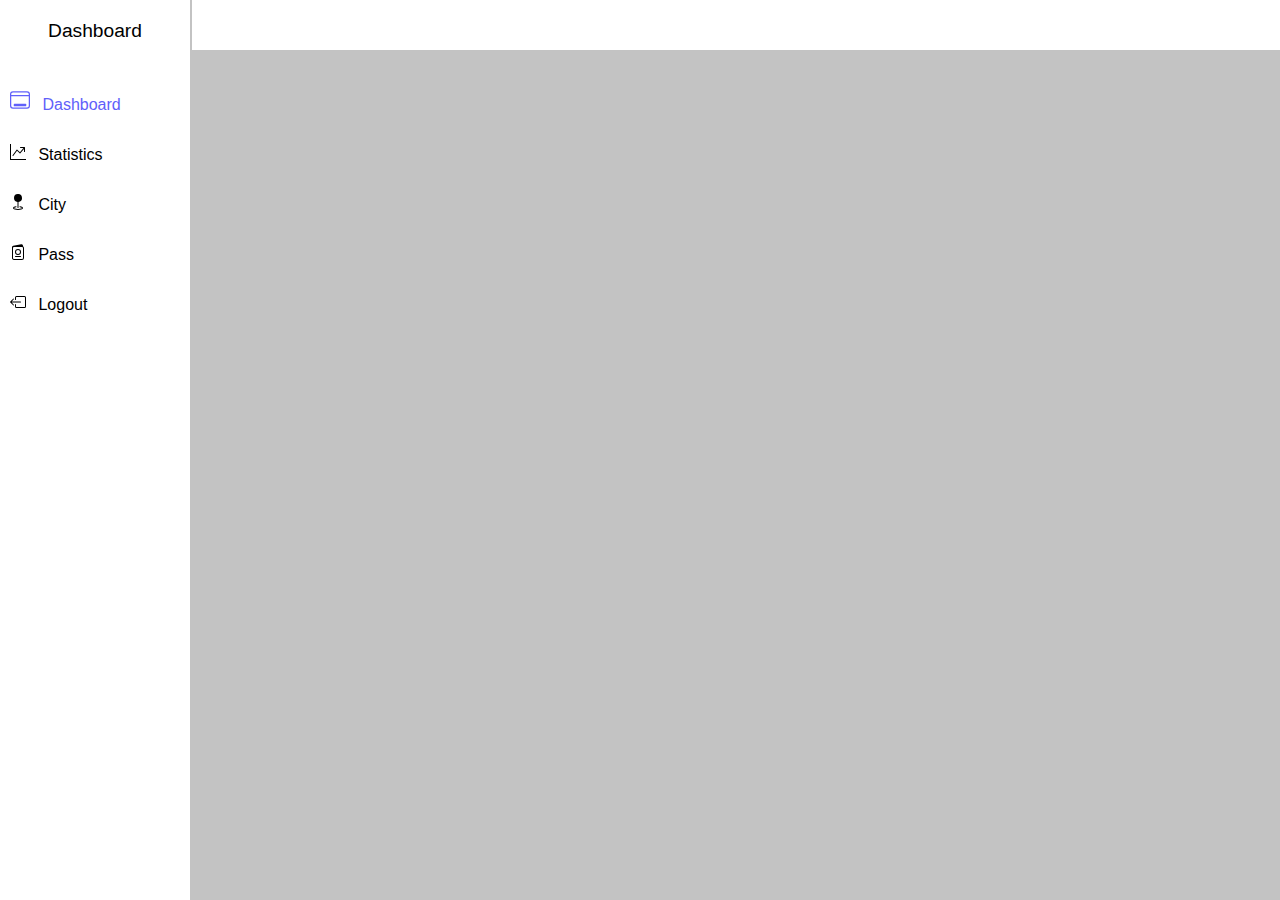
<file: passtype/demo.html>
<!DOCTYPE html>
<html lang="en">
<head>
    <meta charset="UTF-8">
    <meta name="viewport" content="width=device-width, initial-scale=1.0">
    <title>Grid Layout</title>

    <style>
        /* Styles for the navigation drawer */
        .nav-drawer {
            list-style: none;
            padding: 0;
            margin: 0;
        }

        .nav-drawer li {
            margin-top: 10px;
            font-family: "Gill Sans", sans-serif;
            font-size: 1rem;
            color: black;
            cursor: pointer;
            transition: background 0.3s, color 0.3s;
            padding: 10px;
            border-radius: 5px;
        }

        .nav-drawer li a {
            text-decoration: none;
            color: inherit;
        }

        .nav-drawer li:hover {
            background-color: #ffffff;
            color: rgb(0, 0, 0);
            color: rgb(96, 96, 250);
        }

        body {
            margin: 0;
            padding: 0;
            height: 100vh;
            display: grid;
            grid-template-columns: 15% 85%;
        }

        .left-grid {
            background-color: #ffffff;
            height: 100vh;
            border-right: 2px solid rgb(195, 195, 195);
        }

        .right-grid {
            background-color:rgb(195, 195, 195);
            height: 100vh;
            display: flex;
            flex-direction: column;
        }

        .top-bar {
            border-bottom: 2px solid rgb(195, 195, 195);
            background-color: #ffffff;
            height: 50px;
            color: black;
            display: flex;
            align-items: center;
            justify-content: space-between;
            padding: 0 10px;
        }

        .top-bar .logo {
            display: none; /* Initially hide the logos */
        }

        @media screen and (max-width: 768px) {
            /* For small screens, switch to a single column layout */
            body {
                grid-template-columns: 1fr;
            }
            .top-bar{
                display: none;
            }
            .grid-container {
                display:list-item;
                justify-content: space-between;
                width: 80%; /* Adjust the width as needed */
            }

            .left-grid {
                height: auto;
            }

            .nav-drawer li:not(:first-child) {
                display: none;
            }

            .left-grid,
            .right-grid {
                width: 100%;
            }

            .nav-drawer {
                text-align: center;
            }

            .nav-drawer li:first-child {
                margin-bottom: 10px;
            }

            .top-bar .logo {
                display: flex; /* Display the logos on small screens */
            }
           
        }

        .top-bar .logo img {
            width: 30px; /* Set the width of the logos */
            margin-right: 10px; /* Add margin between logos */
        }
        .grid-container {
            display:flex;
            justify-content: space-between;
            width: 100%; /* Adjust the width as needed */
        }

        .grid {
            
            margin-top: 15px;
            flex: 1;
            height: 125px; /* Set the height as needed */
            border-radius: 5%;
            margin-right: 5%; /* Adjust the gap between grids */
            display: flex;
            flex-direction: column;
            color: white;
            font-size: 18px;
            align-items: center;
        }

        .grid:nth-child(1) {
          
            background-color: #4285F4;
        }

        .grid:nth-child(2) {
            background-color:#14ca72; 
        }

        .grid:nth-child(3) {
            background-color: #737373;
        }

        .grid:nth-child(4) {
            background-color: #F25022; 
        }
        p{
            font-size: 120%;
            text-align: center;
            margin-top: 5%;
            font-family: "Gill Sans", sans-serif;
        }
        
</style>

<style>
      .col-10-scroll {

     height: 90%;
     width: 160vh;
     background-color: rgb(233, 233, 233);
     box-shadow: 0 0 10px rgba(0, 0, 0, 0.1);
     padding-top: 20px;
     padding-right: 30px;
     }
    
     .container-wrapper {
     height: 50vh; 
     display: flex;
     flex-direction: column;
     align-items: left;
     }
     .table-container {
     width: 98%;
     
     overflow-x: auto;
     }
     .table-responsive {
     width: 100%;
     overflow-x: auto;
     }
     th, td {
     background-color: white;
     white-space: nowrap;
     text-overflow: ellipsis;
     font-size: 15px; /* Default font size for data cells */
     }
     th {
     cursor: pointer;
     font-size: 15px; /* Default font size for headings */
     }
     .table thead th {
     background-color: #007bff;
     color: #fff;
     }
     /* Adjust font size for smaller screens */
     @media screen and (max-width: 10000px) {
     th, td {
     font-size: 12px;
     }
     th {
     font-size: 12px;
     }
     }
     /* Adjust font size for even smaller screens */
     @media screen and (max-width: 800px) {
     th, td {
     font-size: 8px;
     }
     th {
     font-size: 8px;
     }
     }
     /* Adjust font size for even smaller screens */
     @media screen and (max-width: 700px) {
     th, td {
     font-size: 6px;
     }
     th {
     font-size: 6px;
     }
     }
     .search-input{
     height:30%;
     margin:0%
     }
  </style>
</head>
<body>
    <div class="left-grid">
        <ul class="nav-drawer">
            <li style="text-align: center; font-size: 1.2rem;">
                <a href="#">
                    Dashboard
                </a>
            </li>
            <li>
                <br>
                <a href="Dashboard.php" style="color:rgb(96, 96, 250);">
                   <svg xmlns="http://www.w3.org/2000/svg" width="20" height="20" fill="currentColor" class="bi bi-window-desktop" viewBox="0 0 16 16" >
                      <path d="M3.5 11a.5.5 0 0 0-.5.5v1a.5.5 0 0 0 .5.5h9a.5.5 0 0 0 .5-.5v-1a.5.5 0 0 0-.5-.5z"/>
                      <path d="M2.375 1A2.366 2.366 0 0 0 0 3.357v9.286A2.366 2.366 0 0 0 2.375 15h11.25A2.366 2.366 0 0 0 16 12.643V3.357A2.366 2.366 0 0 0 13.625 1zM1 3.357C1 2.612 1.611 2 2.375 2h11.25C14.389 2 15 2.612 15 3.357V4H1zM1 5h14v7.643c0 .745-.611 1.357-1.375 1.357H2.375A1.366 1.366 0 0 1 1 12.643z"/>
                   </svg>
                   &ensp;Dashboard
                </a>
             </li>
            <li>
                <a href="statistics.php">
                    <svg xmlns="http://www.w3.org/2000/svg" width="16" height="16" fill="currentColor" class="bi bi-graph-up-arrow" viewBox="0 0 16 16">
                        <path fill-rule="evenodd" d="M0 0h1v15h15v1H0zm10 3.5a.5.5 0 0 1 .5-.5h4a.5.5 0 0 1 .5.5v4a.5.5 0 0 1-1 0V4.9l-3.613 4.417a.5.5 0 0 1-.74.037L7.06 6.767l-3.656 5.027a.5.5 0 0 1-.808-.588l4-5.5a.5.5 0 0 1 .758-.06l2.609 2.61L13.445 4H10.5a.5.5 0 0 1-.5-.5"/>
                    </svg>
                    &ensp;Statistics
                </a>
            </li>
            <li>
                <a href="city.php">
                    <svg xmlns="http://www.w3.org/2000/svg" width="16" height="16" fill="currentColor" class="bi bi-geo-fill" viewBox="0 0 16 16">
                        <path fill-rule="evenodd" d="M4 4a4 4 0 1 1 4.5 3.969V13.5a.5.5 0 0 1-1 0V7.97A4 4 0 0 1 4 3.999zm2.493 8.574a.5.5 0 0 1-.411.575c-.712.118-1.28.295-1.655.493a1.319 1.319 0 0 0-.37.265.301.301 0 0 0-.057.09V14l.002.008a.147.147 0 0 0 .016.033.617.617 0 0 0 .145.15c.165.13.435.27.813.395.751.25 1.82.414 3.024.414s2.273-.163 3.024-.414c.378-.126.648-.265.813-.395a.619.619 0 0 0 .146-.15.148.148 0 0 0 .015-.033L12 14v-.004a.301.301 0 0 0-.057-.09 1.318 1.318 0 0 0-.37-.264c-.376-.198-.943-.375-1.655-.493a.5.5 0 1 1 .164-.986c.77.127 1.452.328 1.957.594C12.5 13 13 13.4 13 14c0 .426-.26.752-.544.977-.29.228-.68.413-1.116.558-.878.293-2.059.465-3.34.465-1.281 0-2.462-.172-3.34-.465-.436-.145-.826-.33-1.116-.558C3.26 14.752 3 14.426 3 14c0-.599.5-1 .961-1.243.505-.266 1.187-.467 1.957-.594a.5.5 0 0 1 .575.411"/>
                    </svg>
                    &ensp;City
                </a>
            </li>
            <li>
                <a href="pass.php">
                    <svg xmlns="http://www.w3.org/2000/svg" width="16" height="16" fill="currentColor" class="bi bi-passport" viewBox="0 0 16 16">
                        <path d="M8 5a3 3 0 1 0 0 6 3 3 0 0 0 0-6M6 8a2 2 0 1 1 4 0 2 2 0 0 1-4 0m-.5 4a.5.5 0 0 0 0 1h5a.5.5 0 0 0 0-1z"/>
                        <path d="M3.232 1.776A1.5 1.5 0 0 0 2 3.252v10.95c0 .445.191.838.49 1.11.367.422.908.688 1.51.688h8a2 2 0 0 0 2-2V4a2 2 0 0 0-1-1.732v-.47A1.5 1.5 0 0 0 11.232.321l-8 1.454ZM4 3h8a1 1 0 0 1 1 1v10a1 1 0 0 1-1 1H4a1 1 0 0 1-1-1V4a1 1 0 0 1 1-1"/>
                    </svg>
                    &ensp;Pass
                </a>
            </li>
            <li>
                <a href="#">
                    <svg xmlns="http://www.w3.org/2000/svg" width="16" height="16" fill="currentColor" class="bi bi-box-arrow-left" viewBox="0 0 16 16">
                        <path fill-rule="evenodd" d="M6 12.5a.5.5 0 0 0 .5.5h8a.5.5 0 0 0 .5-.5v-9a.5.5 0 0 0-.5-.5h-8a.5.5 0 0 0-.5.5v2a.5.5 0 0 1-1 0v-2A1.5 1.5 0 0 1 6.5 2h8A1.5 1.5 0 0 1 16 3.5v9a1.5 1.5 0 0 1-1.5 1.5h-8A1.5 1.5 0 0 1 5 12.5v-2a.5.5 0 0 1 1 0z"/>
                        <path fill-rule="evenodd" d="M.146 8.354a.5.5 0 0 1 0-.708l3-3a.5.5 0 1 1 .708.708L1.707 7.5H10.5a.5.5 0 0 1 0 1H1.707l2.147 2.146a.5.5 0 0 1-.708.708l-3-3z"/>
                    </svg>
                    &ensp;Logout
                </a>
            </li>
        </ul>
    </div>
    <div class="right-grid">
        <div class="top-bar d-none d-md-block">
        
        </div>
         
       
</body>
</html>
</file>
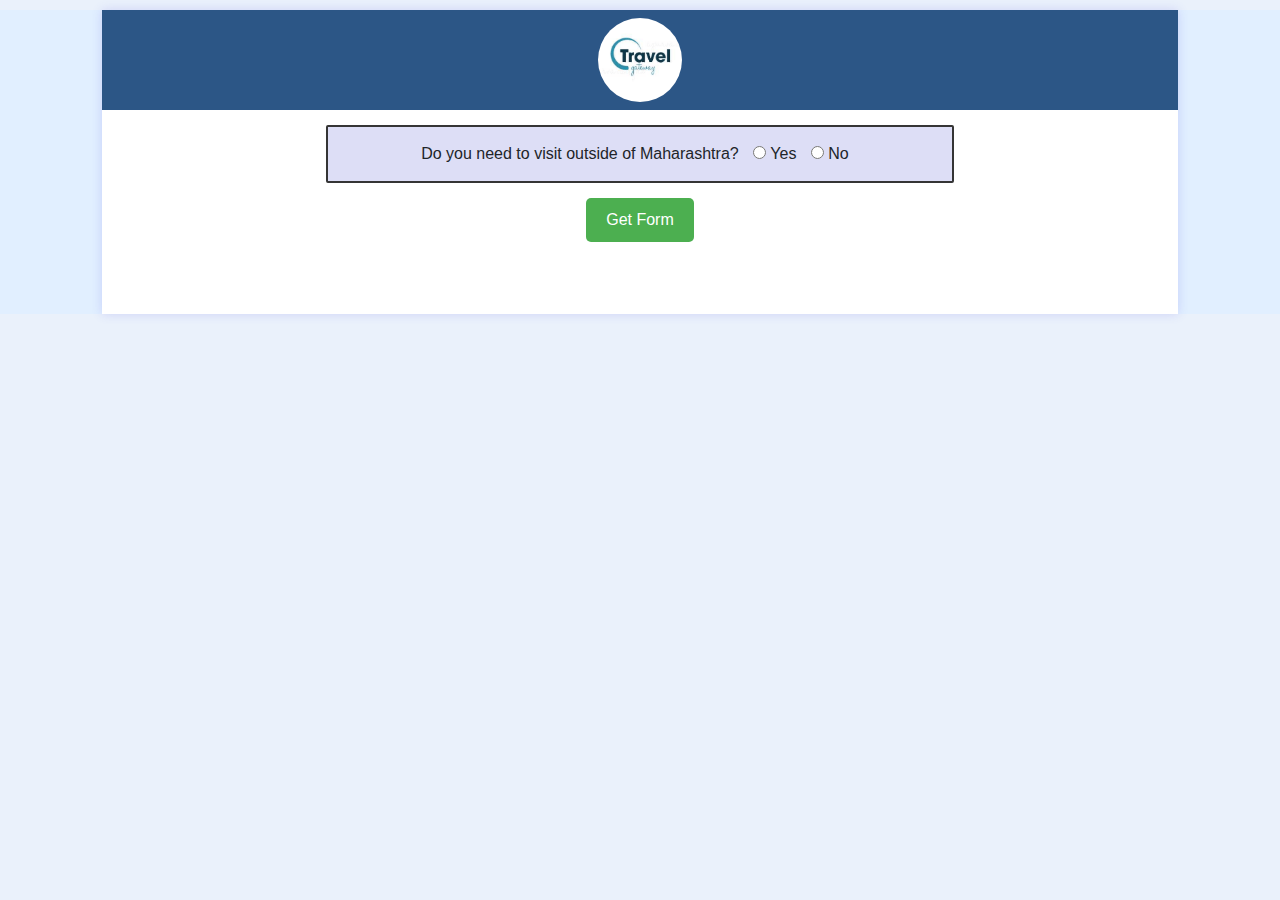
<file: passtype/Tpass.html>
<!DOCTYPE html>
<html lang="en">
<head>
    <link rel="stylesheet" href="https://maxcdn.bootstrapcdn.com/bootstrap/4.5.2/css/bootstrap.min.css">
    <meta charset="UTF-8">
    <meta http-equiv="X-UA-Compatible" content="IE=edge">
    <link rel="stylesheet" type="text/css" href="../css/form.css">
    <meta name="viewport" content="width=device-width, initial-scale=1.0">
    <title>Emergency Service Form</title>
</head>
<style>
    /* Add CSS styles to align form elements in a row */
    .container {
        width: 60%;
        margin: 0 auto;
        display: flex;
        flex-direction: column;
        justify-content: center;
        align-items: center; /* Align both horizontally and vertically */
        background-color: #dddef6;
        border: 2px solid rgb(53, 53, 53);
        padding: 15px; /* Add more vertical spacing */
        border-radius: 2px;
        margin-top: 15px;
        margin-bottom: 15px;
    }

    .radio-container, .radio-label, label {
        display: inline;
    }

    .radio-container {
        flex-direction: row;
        align-items: center;
    }

    .radio-label, label {
        font-size: 16px;
        margin-right: 10px;
    }

    .radio-button, select {
        padding: 10px;
        border: 1px solid #ccc;
        border-radius: 5px;
    }

    .button {
        
        padding: 10px 20px;
        background-color: #4CAF50;
        border: none;
        color: #fff;
        border-radius: 5px;
        cursor: pointer;
        transition: background-color 0.3s;
        margin: 0 auto; /* Add this line to center align the button */
        display: block; /* Make the button a block-level element for center alignment */
    }
    
    .button:hover {
        background-color: #45a049;
    }
    
    #registration-type-container {
        display: none;
    }
</style>

<body>
    <div class="container-fluid" style="width: 84%;">
        <div class="row" id="row1">
            <div class="col-12">
                <img src="../apply/t.png" alt="Centered Image" class="custom-image" style="width: 100px; border-radius: 50%;">
            </div>
        </div>
        <form id="main-form">
            <div class="container">
                <div class="radio-container">
                    <label class="radio-label">Do you need to visit outside of Maharashtra?</label>
                    <input type="radio" id="visit-outside-yes" name="visit-outside" class="radio-button" value="yes">
                    <label class="radio-label" for="visit-outside-yes">Yes</label>
                    <input type="radio" id="visit-outside-no" name="visit-outside" class="radio-button" value="no">
                    <label class="radio-label" for="visit-outside-no">No</label>
                </div>
            </div>
            <div class="container" id="registration-type-container">
                <div class="radio-container">
                    <label for="registration-type" class="radio-label">Select The Co-Passenger</label>
                    <select id="registration-type" name="registration-type" class="radio-button">
                        <option value="interstate/interstate-individual">Interstate-(less than 5 people)</option>
                        <option value="interstate/interstate-more-than-5">Interstate-(more than or equal to 5)</option>
                    </select>
                </div>
            </div>
            <button type="submit" class="button">Get Form</button><br><br><br>
        </form>
    </div>

    <script>
        var registrationTypeContainer = document.getElementById("registration-type-container");
        var visitOutsideYes = document.getElementById("visit-outside-yes");
        var visitOutsideNo = document.getElementById("visit-outside-no");

        visitOutsideYes.addEventListener("click", function() {
            registrationTypeContainer.style.display = "block";
        });

        visitOutsideNo.addEventListener("click", function() {
            registrationTypeContainer.style.display = "none";
        });

        document.getElementById("main-form").addEventListener("submit", function(event) {
            event.preventDefault();
            var formData = new FormData(this);
            var visitOutside = formData.get("visit-outside");
            var registrationType = formData.get("registration-type");

            var pageUrl;

            if (visitOutside === "yes") {
                if (registrationType === "interstate/interstate-individual") {
                    pageUrl = "../form/y1.html";
                } else if (registrationType === "interstate/interstate-more-than-5") {
                    pageUrl = "../form/y2.html";
                }
            } else if (visitOutside === "no") {
                pageUrl = "../form/n1.html";
            }

            if (pageUrl) {
                // Open the selected page in a new window or tab
                window.open(pageUrl, "_blank");
            }
        });
    </script>
</body>
</html>
</file>
<file: css/form.css>
.container-fluid {
    box-shadow: 0px 0px 10px rgba(91, 84, 232, 0.2);
    margin-left: 8%;
    margin-right: 8%;
    background-color:white;
    
}
.form-section {
    margin: 20px;
    padding: 20px;
    border: 1px solid #ccc;
    border-radius: 10px;
  }
html {
    background-color: #eaf1fb;
}

body {
    background-color:#e1efff;
    width: 100%;
    margin: 0;
    padding: 0;
}
#row1 {
    
    margin-top: 1%;
    background-color: #2c5686;
    text-align: center;
}

.custom-image {
    display: inline-block;
    margin: 0 auto; /* Center the image horizontally */
    padding: 8px; /* Add padding to center vertically */
}
.form-section label {
    display: block;
    width: fit-content;
    margin-bottom: 5px;
  }

  /* Center align labels for checkboxes and radio buttons */
  .form-section label.radio-label,
  .form-section label.checkbox-label {
    text-align: center;
  }

  /* Style for the image preview */
  .image-preview {
    max-width: 100px;
    max-height: 100px;
    margin-top: 10px;
  }
  /* Add any custom CSS styles here */

  
  .center-align {
    text-align: center;
  }
  
  .form-grid {
    display: grid;
    grid-template-columns: repeat(4, 1fr);
    gap: 10px;
  }
  
  /* Add styling for image preview */
  .image-preview {
    max-width: 100px;
    max-height: 100px;
    margin-top: 10px;
    display: none; /* Hide by default */
  }
  /* Add any custom CSS styles here */
.form-section {
    margin: 20px;
    margin-right: 2%;
    padding: 20px;
    border: 2px solid rgb(93, 89, 89);
    border-radius: 5px;
    background-color: #eaf1fb;
  }
  /* Apply consistent styling for select and input elements */
#district, #service-type, #from-date, #to-date ,#num_of_passengers{
    width: 90%; /* Set the width to 100% to match other input containers */
     /* Set the height to match other input containers */
    padding: 5px; /* Add some padding for spacing */
    border: 1px solid #ccc; /* Add a border for consistency */
    border-radius: 5px; /* Add rounded corners */
  }
  
  /* If you want to match the font size and text alignment as well */
  #district, #service-type, #from-date, #to-date {
    font-size: 16px; /* Adjust the font size as needed */
    text-align: left; /* Set text alignment as needed */
  }
  
  .center-align {
    text-align: center;
  }
  
  .form-grid {
    display: grid;
    grid-template-columns: repeat(4, 1fr);
    gap: 10px;
  }
  
  /* Add styling for image preview */
  .image-preview {
    max-width: 100px;
    max-height: 100px;
    margin-top: 10px;
    display: none; /* Hide by default */
  }
  /* Style for the green button */
.green-button {
    background-color: #4CAF50; /* Green background color */
    color: #fff; /* Text color */
    padding: 10px 20px; /* Padding for the button */
    border: none; /* Remove button border */
    border-radius: 5px; /* Add rounded corners */
    cursor: pointer; /* Change cursor to pointer on hover */
    transition: background-color 0.3s; /* Smooth transition on hover */
  }
  
  /* Hover effect for the green button */
  .green-button:hover {
    background-color: #45a049; /* Darker green on hover */
  }
</file>
